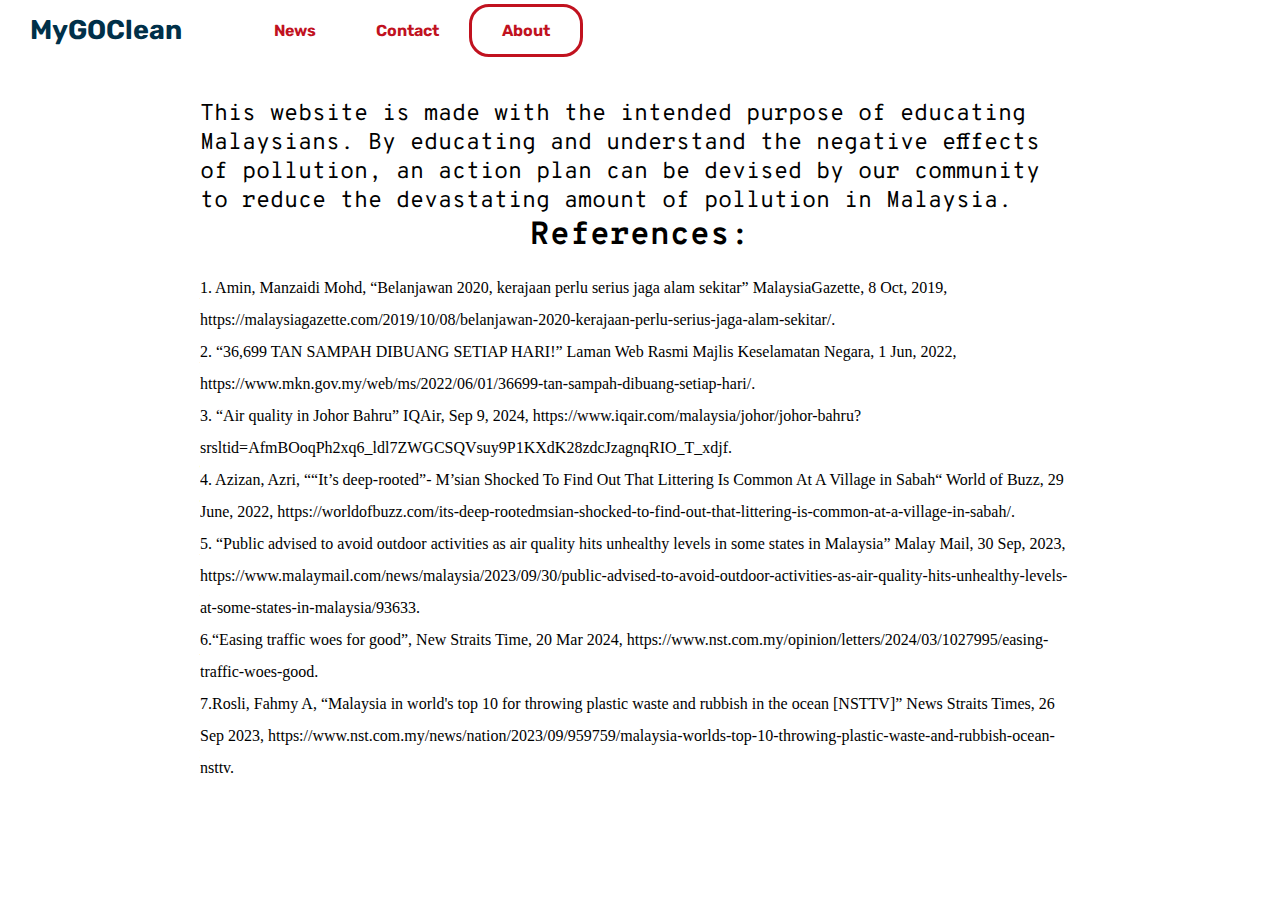
<file: about.html>
<!DOCTYPE html>
<html>

<head>
    <link rel="stylesheet" href="style.css">
    <meta name="viewport" content="width=device-width, initial-scale=1">
    <link rel="stylesheet"
        href="https://fonts.googleapis.com/css2?family=Material+Symbols+Outlined:opsz,wght,FILL,GRAD@20..48,100..700,0..1,-50..200" />
</head>

<body>
    <div class="nav">
        <ul>
            <li><a class="left" href="index.html">MyGOClean</a></li>
            <li><a href="news.html">News</span></a></li>
            <li><a href="contact.html">Contact</a></li>
            <li><a href="about.html" class="current">About</a></li>
        </ul>
    </div>

<p class="about-content">This website is made with the intended purpose of educating Malaysians. By educating and understand the negative efffects of pollution, an action plan can be devised by our community to reduce the devastating amount of pollution in Malaysia.</p>

<div class="cite">
<h1>References:</h1>
    <p>
        1. Amin, Manzaidi Mohd, “Belanjawan 2020, kerajaan perlu serius jaga alam sekitar” MalaysiaGazette, 8 Oct, 2019, https://malaysiagazette.com/2019/10/08/belanjawan-2020-kerajaan-perlu-serius-jaga-alam-sekitar/. <br>
        2. “36,699 TAN SAMPAH DIBUANG SETIAP HARI!” Laman Web Rasmi Majlis Keselamatan Negara, 1 Jun, 2022, https://www.mkn.gov.my/web/ms/2022/06/01/36699-tan-sampah-dibuang-setiap-hari/. <br>
        3. “Air quality in Johor Bahru” IQAir, Sep 9, 2024, https://www.iqair.com/malaysia/johor/johor-bahru?srsltid=AfmBOoqPh2xq6_ldl7ZWGCSQVsuy9P1KXdK28zdcJzagnqRIO_T_xdjf. <br>
        4. Azizan, Azri, ““It’s deep-rooted”- M’sian Shocked To Find Out That Littering Is Common At A Village in Sabah“ World of Buzz, 29 June, 2022, https://worldofbuzz.com/its-deep-rootedmsian-shocked-to-find-out-that-littering-is-common-at-a-village-in-sabah/. <br>
        5. “Public advised to avoid outdoor activities as air quality hits unhealthy levels in some states in Malaysia” Malay Mail, 30 Sep, 2023, https://www.malaymail.com/news/malaysia/2023/09/30/public-advised-to-avoid-outdoor-activities-as-air-quality-hits-unhealthy-levels-at-some-states-in-malaysia/93633. <br>
        6.“Easing traffic woes for good”, New Straits Time, 20 Mar 2024, https://www.nst.com.my/opinion/letters/2024/03/1027995/easing-traffic-woes-good. <br>
        7.Rosli, Fahmy A, “Malaysia in world's top 10 for throwing plastic waste and rubbish in the ocean [NSTTV]” News Straits Times, 26 Sep 2023, https://www.nst.com.my/news/nation/2023/09/959759/malaysia-worlds-top-10-throwing-plastic-waste-and-rubbish-ocean-nsttv. <br>
    </p>
    </div>

</html>
</file>
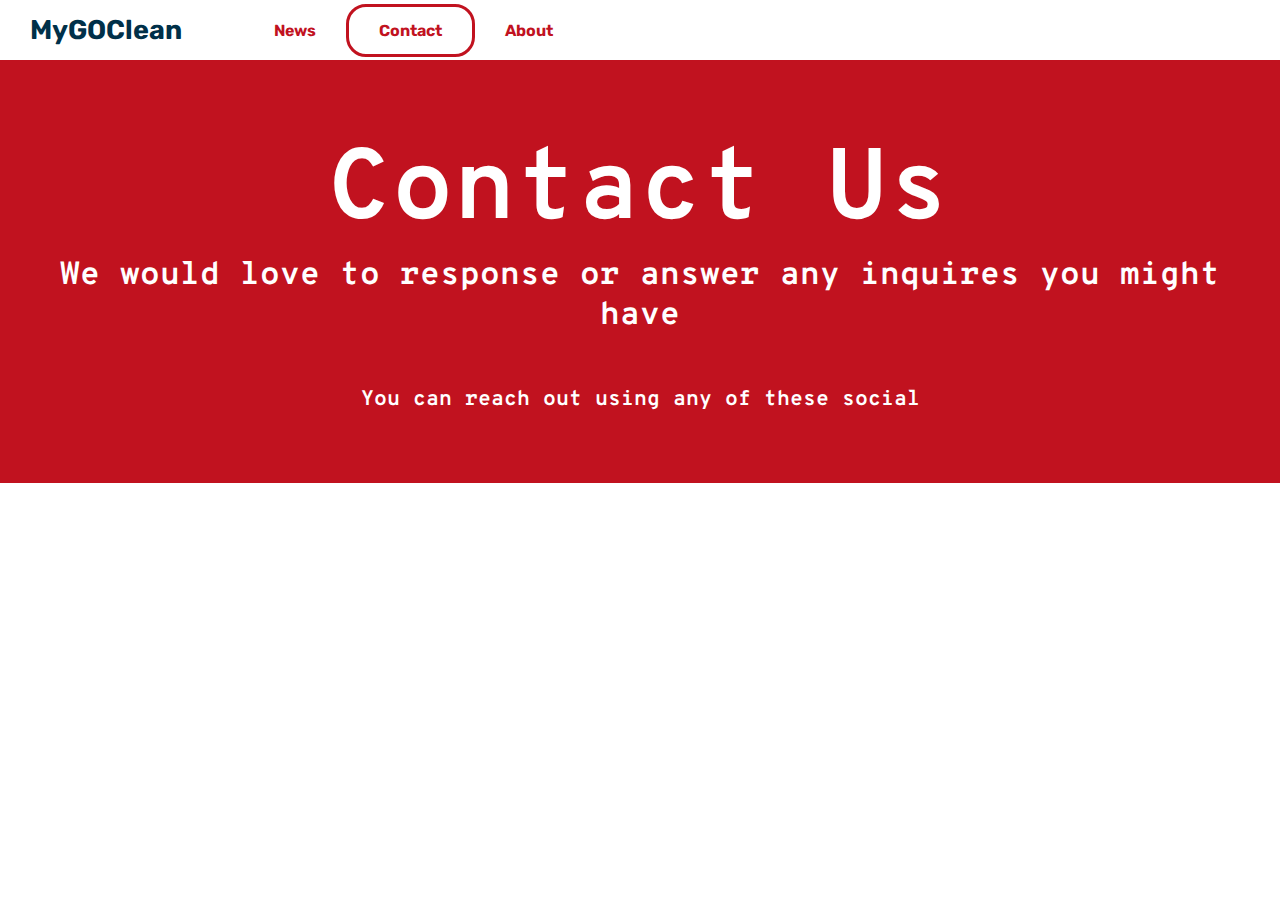
<file: contact.html>
<!DOCTYPE html>
<html>

<head>
    <link rel="stylesheet" href="style.css">
    <meta name="viewport" content="width=device-width, initial-scale=1">
    <link rel="stylesheet"
        href="https://fonts.googleapis.com/css2?family=Material+Symbols+Outlined:opsz,wght,FILL,GRAD@20..48,100..700,0..1,-50..200" />
    <link rel="stylesheet" href="https://cdnjs.cloudflare.com/ajax/libs/font-awesome/6.6.0/css/all.min.css" integrity="sha512-Kc323vGBEqzTmouAECnVceyQqyqdsSiqLQISBL29aUW4U/M7pSPA/gEUZQqv1cwx4OnYxTxve5UMg5GT6L4JJg==" crossorigin="anonymous" referrerpolicy="no-referrer" />
</head>

<body>
    <div class="nav">
        <ul>
            <li><a class="left" href="index.html">MyGOClean</a></li>
            <li><a href="news.html">News</span></a></li>
            <li><a href="contact.html" class="current">Contact</a></li>
            <li><a href="about.html">About</a></li>
        </ul>
    </div>

<div class="contact-content">
    <h1>Contact Us</h1>
    <h2>We would love to response or answer any inquires you might have</h2>
    <h3>You can reach out using any of these social</h3>
    <ul>
        <li><a href="facebook.com"><i class="fa-brands fa-facebook"></i></a></li>
        <li><a href="instagram.com"><i class="fa-brands fa-instagram"></i></a></li>
        <li><a href="gmail.com"><i class="fa-solid fa-envelope"></i></a></li>
        <li><a href="https://x.com/?lang=en"><i class="fa-solid fa-x"></i></a></li>
    </ul>
</div>
</html>
</file>
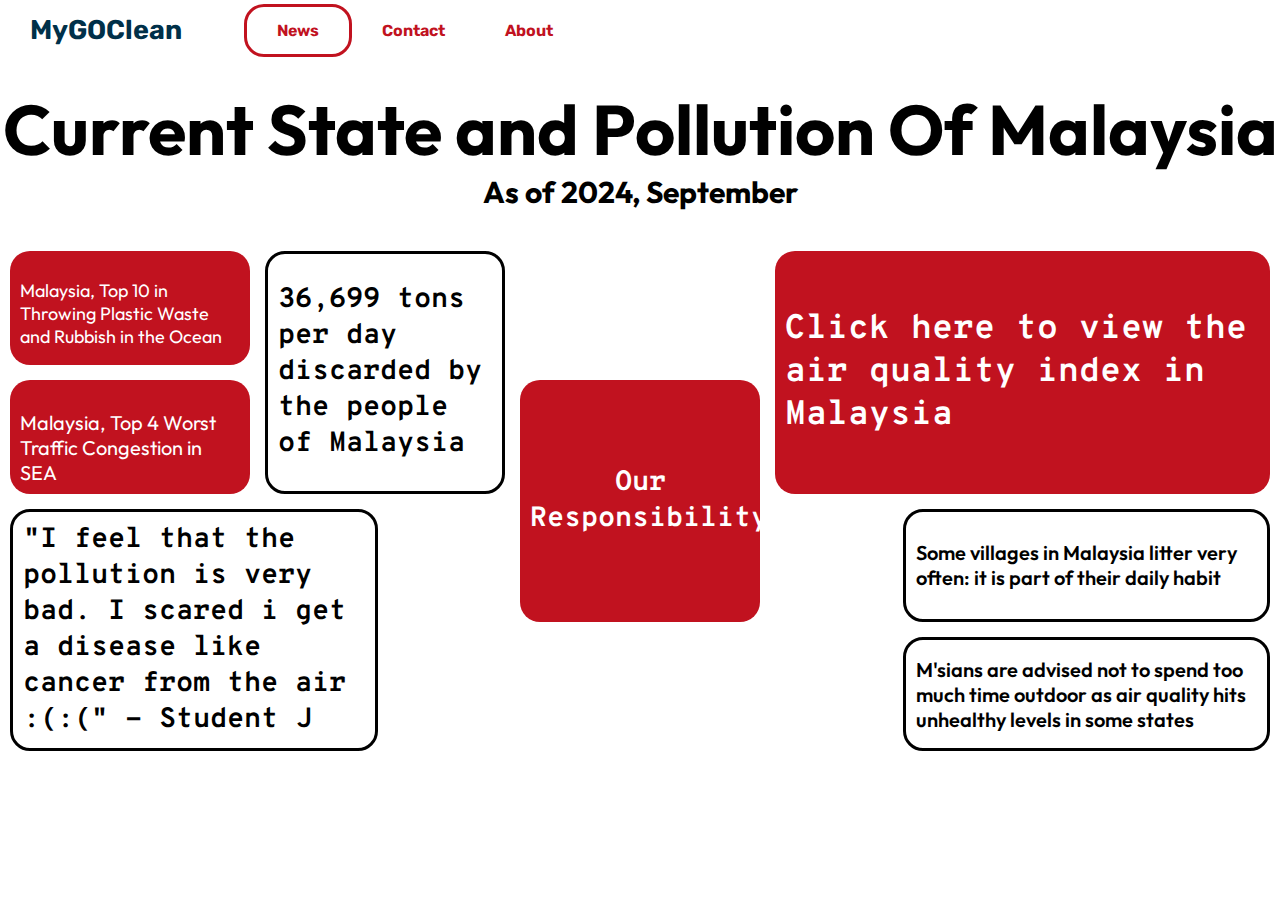
<file: news.html>
<!DOCTYPE html>
<html>

<head>
    <link rel="stylesheet" href="style.css">
    <meta name="viewport" content="width=device-width, initial-scale=1">
    <link rel="stylesheet"
        href="https://fonts.googleapis.com/css2?family=Material+Symbols+Outlined:opsz,wght,FILL,GRAD@20..48,100..700,0..1,-50..200" />
</head>

<body>
    <div class="nav">
        <ul>
            <li><a class="left" href="index.html">MyGOClean</a></li>
            <li><a href="news.html" class="current">News</span></a></li>
            <li><a href="contact.html">Contact</a></li>
            <li><a href="about.html">About</a></li>
        </ul>
    </div>

    <div class="news-content">
        <h1>Current State and Pollution Of Malaysia</h1>
        <h2>As of 2024, September</h2>
        <div class="grid_2">
            <div id="item-0">
                <p>Malaysia, Top 10 in Throwing Plastic Waste and Rubbish in the Ocean</p>
            </div>
            <div id="item-1">
                <p>Malaysia, Top 4 Worst Traffic Congestion in SEA</p>
            </div>
            <div id="item-2">"I feel that the pollution is very bad. I scared i get a disease like cancer from the air :(:(" - Student J</div>
            <div id="item-3">36,699 tons per day discarded by the people of Malaysia</div>
            <div id="item-4"></div>
            <div id="item-5"></div>
            <div id="item-6"></div>
            <div id="item-7">Our Responsibility </div>
            <div id="item-8"></div>
            <div id="item-9"><a href="https://www.iqair.com/malaysia/johor/johor-bahru?srsltid=AfmBOoqPh2xq6_ldl7ZWGCSQVsuy9P1KXdK28zdcJzagnqRIO_T_xdjf">Click here to view the air quality index in Malaysia</a></div>
            <div id="item-10">Some villages in Malaysia litter very often: it is part of their daily habit</div>
            <div id="item-11">M'sians are advised not to spend too much time outdoor as air quality hits unhealthy levels in some states</div>
            <div id="item-12"></div>
            <div id="item-13"></div>
        </div>
    </div>
</body>

</html>
</file>
<file: style.css>
@import url('https://fonts.googleapis.com/css2?family=Rubik:ital,wght@0,300..900;1,300..900&display=swap');
@import url('https://fonts.googleapis.com/css2?family=Outfit:wght@100..900&display=swap');
@import url('https://fonts.googleapis.com/css2?family=Overpass+Mono:wght@300..700&display=swap');
@import url('https://fonts.googleapis.com/css2?family=Rubik:ital,wght@0,300..900;1,300..900&display=swap');


* {
  box-sizing: border-box;
}

body {
  margin: 0;
}

.nav {
  font-family: "Rubik", sans-serif;
  font-weight: 670;
}

.nav ul {
  align-items: center;
  list-style-type: none;
  margin: 0;
  padding: 0;
  display: flex;
  flex-direction: row;
  justify-content: flex-start;
}

.nav a {
  color: #c1121f;
  text-align: center;
  padding: 14px 30px;
  text-decoration: none;
  font-size: 16px;
}

.nav a.left {
  float: left;
  font-size: 27px;
  padding-right: 62px;
}

.nav a:hover {
  color: #003049;
}

.nav a.active {
  background-color: #F9CFF2;
  color: #51154C;
}

.hero {
  margin: -10px 0px 0px 10px;
  padding-top: 30px;
  padding-bottom: 50px;
}

.hero-container {
  float: left;
  width: 33.33%;
  padding: 10px;
  height: 590px;
  background-color: #FFFFFF;
}

.hero:after {
  content: "";
  display: table;
  clear: both;
}

.hero-text {
  margin: 40px;
}

.hero-text h1 {
  font-family: "Overpass Mono", monospace;
  letter-spacing: -6px;
  font-size: 55px;
}

.hero-text h1 span {
  color: #c1121f;
  text-decoration: underline;
}

.hero-text p {
  font-family: "Outfit", sans-serif;
  font-size: 25px;
}

.hero-text p span {
  background: #c1121f;
  padding: 4px;
  color: white;
}

#imghero {
  height: 570px;
}

.side-button {
  padding: 10px 20px;
  display: flex;
  flex-direction: row;
  flex-wrap: wrap;
  justify-content: center;
}

.side-button ul {
  margin: 50px;
  list-style-type: none;
  transform: translate(-23px, -67px);
  text-decoration: none;
}

.side-button li {
  text-align: justify;
  margin: 30px;
  width: 12em;
  background-color: #eeeeee;
}

.feature h1 {
  font-family: "Outfit", sans-serif;
  font-size: 24px;
  margin-bottom: -10px;
}

.feature p {
  font-family: "Outfit", sans-serif;
  font-size: 18px;
}

.feature {
  font-family: "Outfit", sans-serif;
  border: none;
  border-radius: 25px;
  padding: 14px 20px;
  font-size: 20px;
  color: black;
  text-align: center;
  cursor: pointer;
  transition: 0.3s;
}

.feature:hover {
  background-color: #c1121f;
  color: white;
}

.feature.active {
  background-color: #c1121f;
  color: white;
}

.bulletpoint {
  background-color: #c1121f;
}

.bp-container {
  float: left;
  width: 50%;
  padding: 10px;
  height: 590px;
  background-color: #c1121f;
}

.row:after {
  content: "";
  display: table;
  clear: both;
}

#bp-title {
  font-family: "Rubik", sans-serif;
  font-size: 76px;
  text-align: center;
  color: white;
  padding: 10px;
}

.bp-image img {
  width: 100%;
  height: auto;
  border-radius: 8px;
}

.bp-text {
  margin-top: 20px;
}

.bp-text ul {
  list-style-type: none;
  color: white;
  max-width: 80%;
}

.bp-text li {
  margin-bottom: 20px;
  padding: 15px;
  border-radius: 5px;
}

.bp-text li p {
  font-family: "Outfit", sans-serif;
  padding-left: 50px;
}

.bp-text li h1 {
  display: flex;
  align-items: center;
  font-family: "Overpass Mono", monospace;
  font-size: 20px;
}

.bp-text li h1 span {
  margin-right: 10px;
}

/* Consequnece of pollution */

.impact-container {
  background-color: #c1121f;
}

.column {
  float: left;
}

.left-panel {
  width: 57%;
  background-color: white;
}

.right-panel {
  width: 43%;
}

.sticky {
  position: sticky;
  top: 0;
}

.impact-container:after {
  content: "";
  display: table;
  clear: both;
}

.right-panel h1 {
  font-family: "Overpass Mono", monospace;
  padding: 30px 30px 0px 30px;
  color: white;
  font-size: 30px;
}

.right-panel p {
  font-family: "Outfit", sans-serif;
  padding: 0px 30px 30px 30px;
  color: white;
}

.left-panel h1 {
  font-family: "Overpass Mono", monospace;
  padding: 30px 30px 0px 30px;
  font-size: 30px;
}

.left-panel h2 {
  font-family: "Rubik", sans-serif;
  padding-left: 30px;
  font-size: 26px;
  font-weight: 500;
}

.left-panel p {
  font-family: "Outfit", sans-serif;
  padding-left: 30px;
  padding-right: 40px;
}

#green {
  color: green;
}

#blue {
  color: rgb(62, 62, 217);
}

/* Slider */

.slider {
  position: relative;
  width: 90%;
  margin-left: 30px;
  border-radius: 10px;
  overflow: hidden;
}

.slides {
  display: flex;
  transition: transform 0.5s ease-in-out;
}

.slide {
  min-width: 100%;
  position: relative;
}

.caption {
  font-family: "Outfit", sans-serif;
  position: absolute;
  bottom: 20px;
  left: 20px;
  background-color: rgba(0, 0, 0, 0.7);
  color: #fff;
  padding: 10px;
  border-radius: 5px;
  font-size: 10px;
}

.buttons {
  position: absolute;
  top: 50%;
  width: 100%;
  display: flex;
  justify-content: space-between;
  transform: translateY(-50%);
}

.button {
  background-color: rgba(0, 0, 0, 0.5);
  border: none;
  color: white;
  padding: 12px;
  cursor: pointer;
}

.image {
  width: 100%;
  border-radius: 10px;
}

/* action */

.action-container h1 {
  font-family: "Rubik", sans-serif;
  color: #c1121f;
  font-size: 76px;
  text-align: center;
  margin-bottom: 0px;
}

.action-container p {
  font-family: "Outfit", sans-serif;
  text-align: center;
  margin-top: -6px;
  font-size: 26px;

}

.grid {
  margin: 0px 40px 40px 40px;
}

.grid-container {
  display: grid;
  grid-template-columns: repeat(2, 1fr);
  grid-template-rows: repeat(2, 1fr);
  gap: 20px;
}

.grid-item {
  border-radius: 10px;
  padding: 20px;
  color: white;
  position: relative;
  overflow: hidden;
}

#blue-grid {
  background-color: #007BFF;
}

#green-grid {
  background-color: #28A745;
}

#yellow-grid {
  background-color: #FFC107;
  color: black;
}

#red-grid {
  background-color: #DC3545;
}

.grid-item img {
  max-width: 100%;
  border-radius: 10px;
  margin-top: 10px;
}

.grid-item h2 {
  font-family: "Overpass Mono", monospace;
  padding-left: 30px;
}

.grid-item p {
  font-family: "Outfit", sans-serif;
}

.current {
  border-color: #c1121f;
  border: 3px solid;
  border-radius: 20px;
}

.news-content h1 {
  font-family: "Outfit", sans-serif;
  text-align: center;
  font-size: 70px;
  padding: 0;
  margin: 25px 0px 0px 0px;
}

.news-content h2 {
  font-family: "Outfit", sans-serif;
  text-align: center;
  font-size: 30px;
  padding: 0;
  margin: 0px 0px 40px 0px;
}

.grid_2 {
  display: grid;
  grid-template-rows: 1fr 1fr 1fr 1fr;
  grid-template-columns: 1fr 1fr 1fr 1fr 1fr 1fr 1fr 1fr 1fr 1fr;
  gap: 15px;
  height: 500px;
  margin: 10px;
}

[id^="item-"] {
  border-radius: 20px;
  transition: 0.3s;
  position: relative;
  overflow: hidden;
}

[id^="item-"]:hover {
  background-color: rgba(0, 0, 0, 0.8) !important;
  color: white !important;
}

#item-0 {
  background-color: #c1121f;
  grid-row-start: 1;
  grid-column-start: 1;
  grid-row-end: 2;
  grid-column-end: 3;
  font-family: "Outfit", sans-serif;
  font-size: 18px;
  padding: 10px;
  align-content: center;
  color: white;
}

#item-1 {
  background-color: #c1121f;
  grid-row-start: 2;
  grid-column-start: 1;
  grid-row-end: 3;
  grid-column-end: 3;
  font-family: "Outfit", sans-serif;
  font-size: 20px;
  padding: 10px;
  align-content: center;
  color: white;
}

#item-2 {
  background-color: white;
  grid-row-start: 3;
  grid-column-start: 1;
  grid-row-end: 5;
  grid-column-end: 4;
  font-family: "Overpass Mono", monospace;
  font-weight: 900;
  font-size: 28px;
  padding: 10px;
  align-content: center;
  color: black;
  border-style: solid;
}

#item-3 {
  background-color: white;
  grid-row-start: 1;
  grid-column-start: 3;
  grid-row-end: 3;
  grid-column-end: 5;
  font-family: "Overpass Mono", monospace;
  font-weight: 900;
  font-size: 28px;
  padding: 10px;
  align-content: center;
  color: black;
  border-style: solid;
}

#item-4 {
  grid-row-start: 3;
  grid-column-start: 4;
  grid-row-end: 5;
  grid-column-end: 5;
}

#item-4::before {
  content: "";
  position: absolute;
  width: 200%;
  height: 200%;
  top: -50%;
  left: -50%;
  z-index: -1;
  background: url(https://st2.depositphotos.com/23658156/44823/i/450/depositphotos_448231250-stock-photo-perak-malaysia-february-2021-environmental.jpg);
  translate: -30px 100px;
}

#item-5 {
  grid-row-start: 1;
  grid-column-start: 5;
  grid-row-end: 2;
  grid-column-end: 6;
}

#item-5::before {
  content: "";
  position: absolute;
  width: 200%;
  height: 200%;
  top: -50%;
  left: -50%;
  z-index: -1;
  background: url(https://www.shutterstock.com/image-photo/morning-misty-penang-600nw-1136129774.jpg);
  translate: -5px -50px;
}

#item-6 {
  grid-row-start: 1;
  grid-column-start: 6;
  grid-row-end: 2;
  grid-column-end: 7;
}

#item-6::before {
  content: "";
  position: absolute;
  width: 200%;
  height: 200%;
  top: -50%;
  left: -50%;
  z-index: -1;
  background: url(https://theleaders-online.com/wp-content/uploads/2019/06/human2701.jpg);
  translate: -5px -50px;
}

#item-7 {
  background-color: #c1121f;
  grid-row-start: 2;
  grid-column-start: 5;
  grid-row-end: 4;
  grid-column-end: 7;
  font-family: "Overpass Mono", monospace;
  font-weight: 900;
  font-size: 28px;
  padding: 10px;
  align-content: center;
  text-align: center;
  color: white;
}

#item-8 {
  grid-row-start: 3;
  grid-column-start: 7;
  grid-row-end: 5;
  grid-column-end: 8;
}

#item-8::before {
  content: "";
  position: absolute;
  width: 200%;
  height: 200%;
  top: -50%;
  left: -50%;
  z-index: -1;
  background: url(https://assets.nst.com.my/images/articles/river_pollution231123_1700706546.jpg) 0 0 repeat;
  translate: -70px -50px;
}

#item-9 {
  background-color: #c1121f;
  grid-row-start: 1;
  grid-column-start: 7;
  grid-row-end: 3;
  grid-column-end: 11;
  font-family: "Overpass Mono", monospace;
  font-weight: 900;
  font-size: 34px;
  padding: 10px;
  align-content: center;
}

#item-9 a {
  text-decoration: none;
  color: white;
}

#item-10 {
  grid-row-start: 3;
  grid-column-start: 8;
  grid-row-end: 4;
  grid-column-end: 11;
  font-family: "Outfit", sans-serif;
  font-size: 20px;
  padding: 10px;
  align-content: center;
  color: black;
  font-weight: 580;
  border-style: solid;
}

#item-11 {
  background-color: white;
  grid-row-start: 4;
  grid-column-start: 8;
  grid-row-end: 5;
  grid-column-end: 11;
  font-family: "Outfit", sans-serif;
  font-size: 20px;
  padding: 10px;
  align-content: center;
  color: black;
  font-weight: 580;
  border-style: solid;
}

#item-12 {
  grid-row-start: 4;
  grid-column-start: 5;
  grid-row-end: 5;
  grid-column-end: 6;
}

#item-12::before {
  content: "";
  position: absolute;
  width: 200%;
  height: 200%;
  top: -50%;
  left: -50%;
  z-index: -1;
  background: url(https://media.licdn.com/dms/image/D5612AQEx-KDj0UlHfQ/article-cover_image-shrink_720_1280/0/1708418789642?e=2147483647&v=beta&t=TEYUK4Ur12HjLXUIhjj_Mdh0-PVs7Xd53C8nzTA8JmE);
  translate: -10px -50px;
}

#item-13 {
  grid-row-start: 4;
  grid-column-start: 6;
  grid-row-end: 5;
  grid-column-end: 7;
}

#item-13::before {
  content: "";
  position: absolute;
  width: 200%;
  height: 200%;
  top: -50%;
  left: -50%;
  z-index: -1;
  background: url(https://i.ndtvimg.com/mt/2015-01/pollution_climate_AP_650_bigstry.jpg?ver-20240902-01);
  translate: 50px -50px;
}

.contact-content {
  background-color: #c1121f;
  padding: 20px;
}

.contact-content h1 {
  color: white;
  font-family: "Overpass Mono", monospace;
  padding: 50px 50px 0px 50px;
  margin: 0;
  text-align: center;
  font-size: 100px;
}

.contact-content h2 {
  color: white;
  font-family: "Overpass Mono", monospace;
  margin: 0;
  text-align: center;
  font-size: 32px;
}

.contact-content h3 {
  color: white;
  font-family: "Overpass Mono", monospace;
  margin: 50px;
  text-align: center;
  font-size: 21px;
}

.contact-content ul {
  align-items: center;
  list-style-type: none;
  margin: 0;
  padding: 0 25% 0 25%;
  display: flex;
  flex-direction: row;
  justify-content: space-between;
}

.contact-content li a {
  color: white;
  transition: 0.3s;
  font-size: 100px;
}

.contact-content li a:hover {
  color: rgb(255, 255, 255, 0.5);
}

.about-content {
  margin: 40px 200px 0px 200px;
  font-size: 23px;
  font-family: "Overpass Mono", monospace;
}

.cite h1 {
  text-align: center;
  font-family: "Overpass Mono", monospace;
  margin: 0;
}

.cite p {
  margin-left: 200px;
  margin-right: 200px;
  line-height: 32px;
}
</file>
